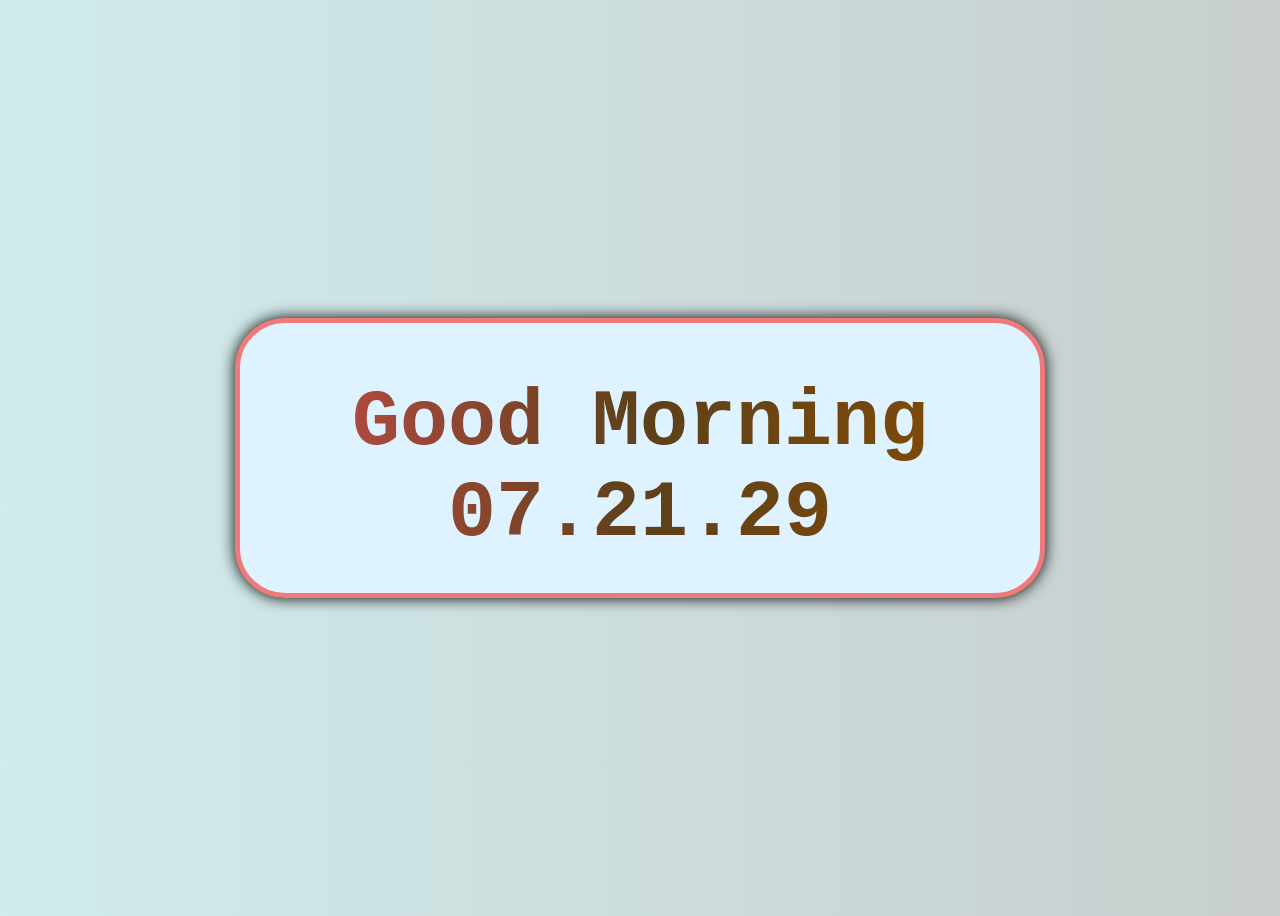
<file: index.html>
<!DOCTYPE html>
<html lang="en">
<head>
    <meta charset="UTF-8">
    <meta name="viewport" content="width=device-width, initial-scale=1.0">
    <title>Digital Clock</title>
    <link rel="stylesheet" href="clock.css">
</head>
<body>
    <div>
        
    <h1 id="Clock">
    </h1>

    </div>
        <script src="clock.js"></script>
        
</body>
</html>
</file>
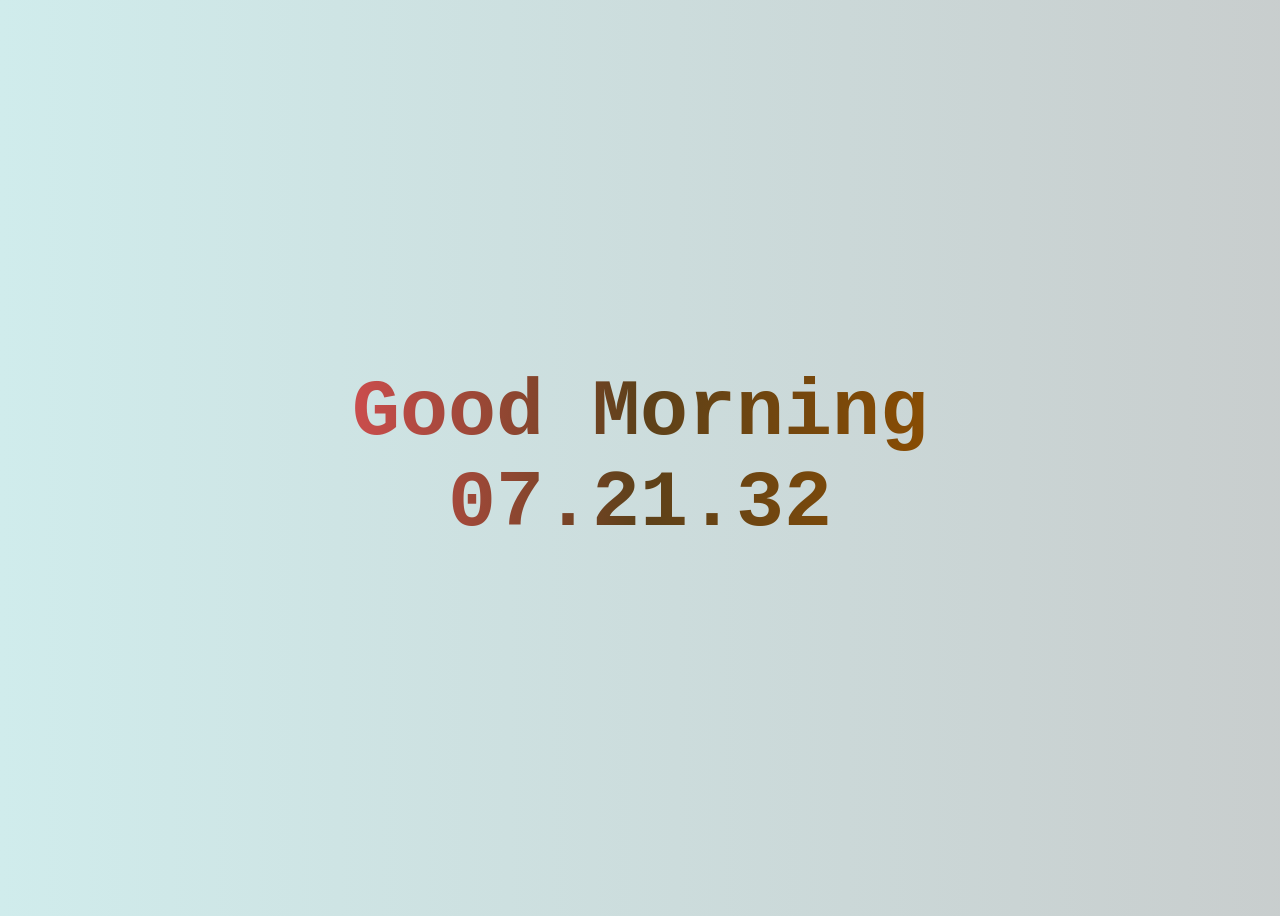
<file: clockproject.html>
<!DOCTYPE html>
<html lang="en">
<head>
    <meta charset="UTF-8">
    <meta name="viewport" content="width=device-width, initial-scale=1.0">
    <title>Digital Clock</title>
    <link rel="stylesheet" href="clock.css">
</head>
<body>
    <h1 id="Clock">

    </h1>
        <script src="clock.js"></script>
        
</body>
</html>
</file>
<file: clock.css>
body{
    background: linear-gradient( 90deg, rgb(208, 236, 236), rgba(139, 45, 45, 0.667));
    display: flex;
    justify-content: center;
    align-items: center;
    height: 100vh;
     animation: ng ease 10s infinite;
            background-size: 400% 400%;
            
}
@keyframes ng{
            0%{
                background-position: 0% 50%;
            }
            50%{background-position: 100% 50%;}
            100%{
                background-position: 0% 50%;
            }}

#Clock{
    color: rgb(255, 128, 0);
    font-size: 80px;
    font-family: monospace;
}

h1{
            background: linear-gradient(90deg, rgb(203, 77, 77), rgba(185, 129, 51, 0.5), rgba(196, 110, 5, 0.696));
            -webkit-background-clip: text;

              -webkit-text-fill-color: transparent;
              text-align: center;
              background-color: black;
        }

        div{
            background-color: black;
           height: 270px;
           width: 800px;
           border-radius: 50px;
           box-shadow: 0 0 15px;
           background-color: rgb(222, 242, 255);
            border: 5px solid rgb(241, 121, 121);
        }
</file>
